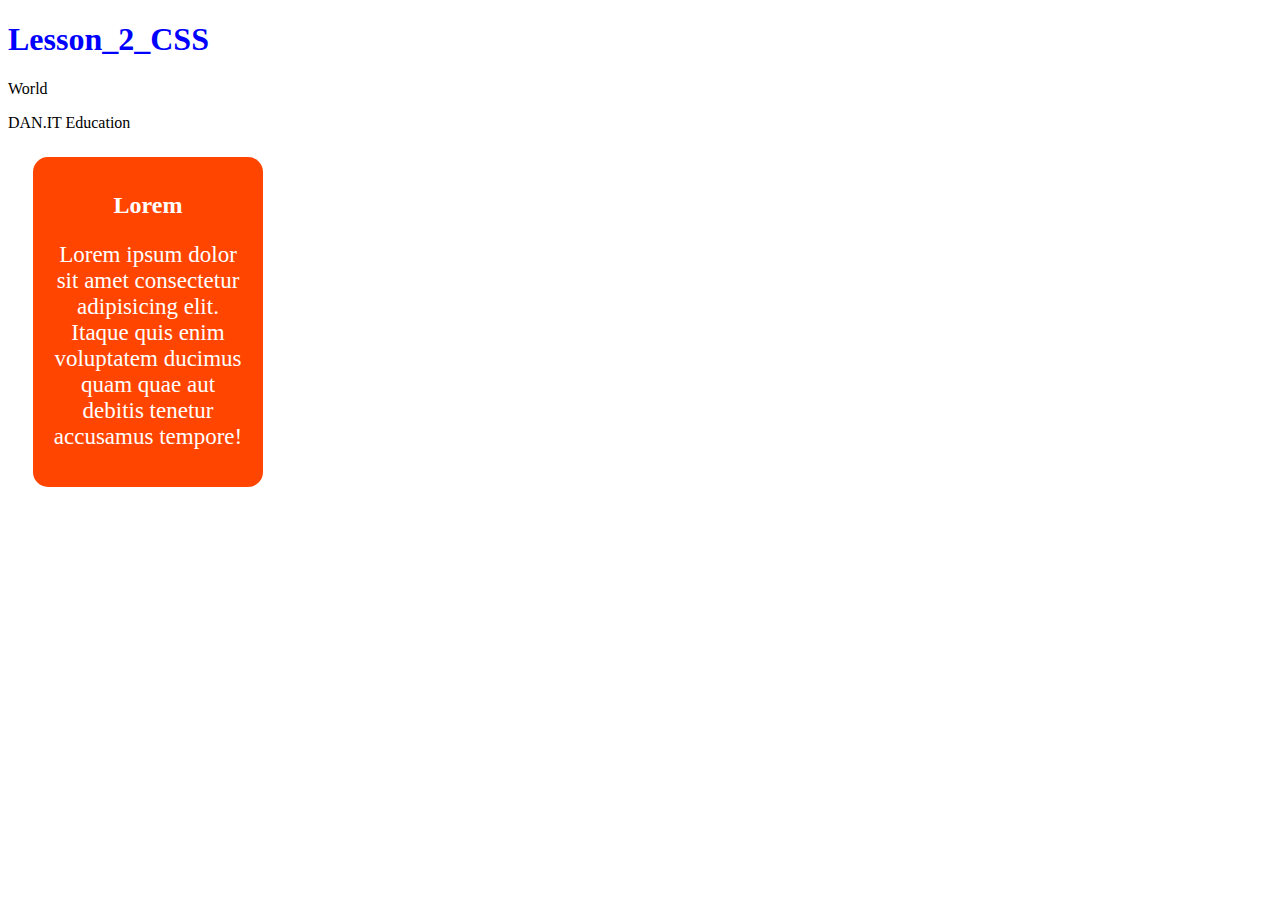
<file: Lessons/lesson_2_CSS/index.html>
<!DOCTYPE html>
<html lang="en">
    <head>
        <meta charset="UTF-8" />
        <meta http-equiv="X-UA-Compatible" content="IE=edge" />
        <meta name="viewport" content="width=device-width, initial-scale=1.0" />
        <link rel="stylesheet" href="/Lessons/lesson_2_CSS/styles/style.css" />
        <title>Lesson 2 : CSS</title>
    </head>
    <body>
        <h1>Lesson_2_CSS</h1>
        <p>World</p>
        <span>DAN.IT</span>
        <span>Education</span>
        <div class="card">
            <h2>Lorem</h2>
            <p>
                Lorem ipsum dolor sit amet consectetur adipisicing elit. Itaque
                quis enim voluptatem ducimus quam quae aut debitis tenetur
                accusamus tempore!
            </p>
        </div>
    </body>
</html>
</file>
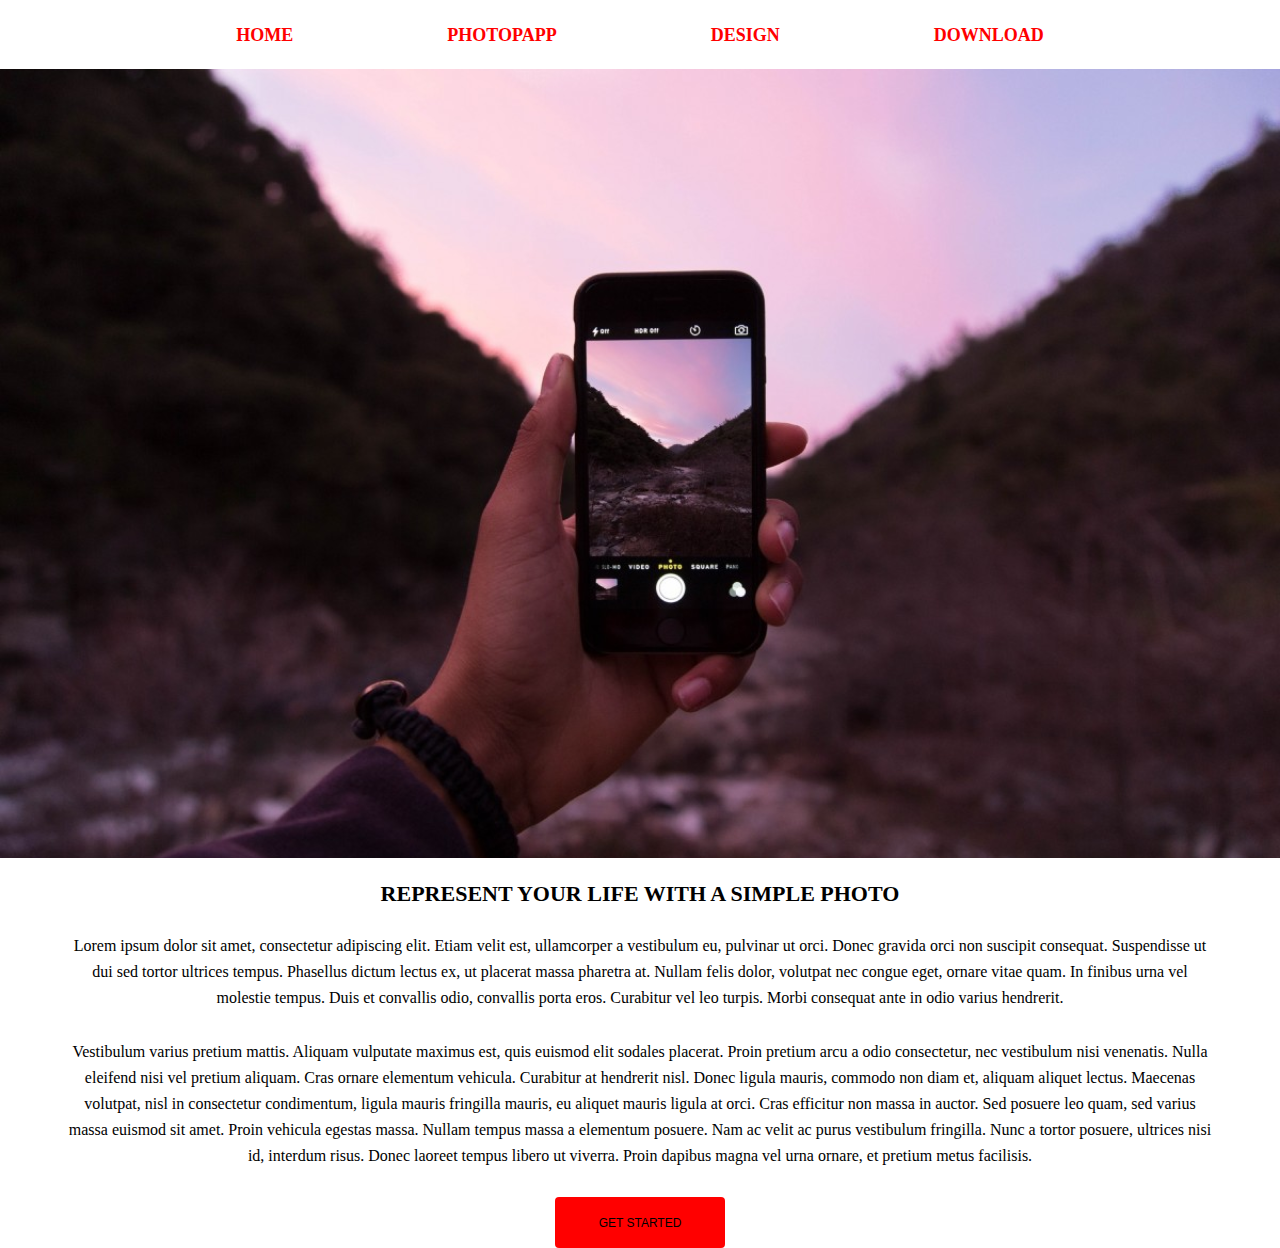
<file: Lessons/lesson_2_Simple_CSS/index.html>
<!DOCTYPE html>
<html lang="en">
    <head>
        <meta charset="UTF-8" />
        <meta http-equiv="X-UA-Compatible" content="IE=edge" />
        <meta name="viewport" content="width=device-width, initial-scale=1.0" />
        <link rel="stylesheet" href="./styles/reset.css" />
        <link rel="stylesheet" href="./styles/style.css" />
        <title>Lesson 2 Simple : CSS</title>
    </head>
    <body>
        <div class="menu">
            <a href="#"> home </a>
            <a href="#"> photopapp </a>
            <a href="#"> design </a>
            <a href="#"> download </a>
            <img src="./images/figma_1.png" />
        </div>
        <div class="text">
            <h1>Represent your life with a simple photo</h1>
            <p>
                Lorem ipsum dolor sit amet, consectetur adipiscing elit. Etiam
                velit est, ullamcorper a vestibulum eu, pulvinar ut orci. Donec
                gravida orci non suscipit consequat. Suspendisse ut dui sed
                tortor ultrices tempus. Phasellus dictum lectus ex, ut placerat
                massa pharetra at. Nullam felis dolor, volutpat nec congue eget,
                ornare vitae quam. In finibus urna vel molestie tempus. Duis et
                convallis odio, convallis porta eros. Curabitur vel leo turpis.
                Morbi consequat ante in odio varius hendrerit.
            </p>
            <p>
                Vestibulum varius pretium mattis. Aliquam vulputate maximus est,
                quis euismod elit sodales placerat. Proin pretium arcu a odio
                consectetur, nec vestibulum nisi venenatis. Nulla eleifend nisi
                vel pretium aliquam. Cras ornare elementum vehicula. Curabitur
                at hendrerit nisl. Donec ligula mauris, commodo non diam et,
                aliquam aliquet lectus. Maecenas volutpat, nisl in consectetur
                condimentum, ligula mauris fringilla mauris, eu aliquet mauris
                ligula at orci. Cras efficitur non massa in auctor. Sed posuere
                leo quam, sed varius massa euismod sit amet. Proin vehicula
                egestas massa. Nullam tempus massa a elementum posuere. Nam ac
                velit ac purus vestibulum fringilla. Nunc a tortor posuere,
                ultrices nisi id, interdum risus. Donec laoreet tempus libero ut
                viverra. Proin dapibus magna vel urna ornare, et pretium metus
                facilisis.
            </p>
        </div>
        <button class="button_get_started">
            <p>Get started</p>
        </button>
    </body>
</html>
</file>
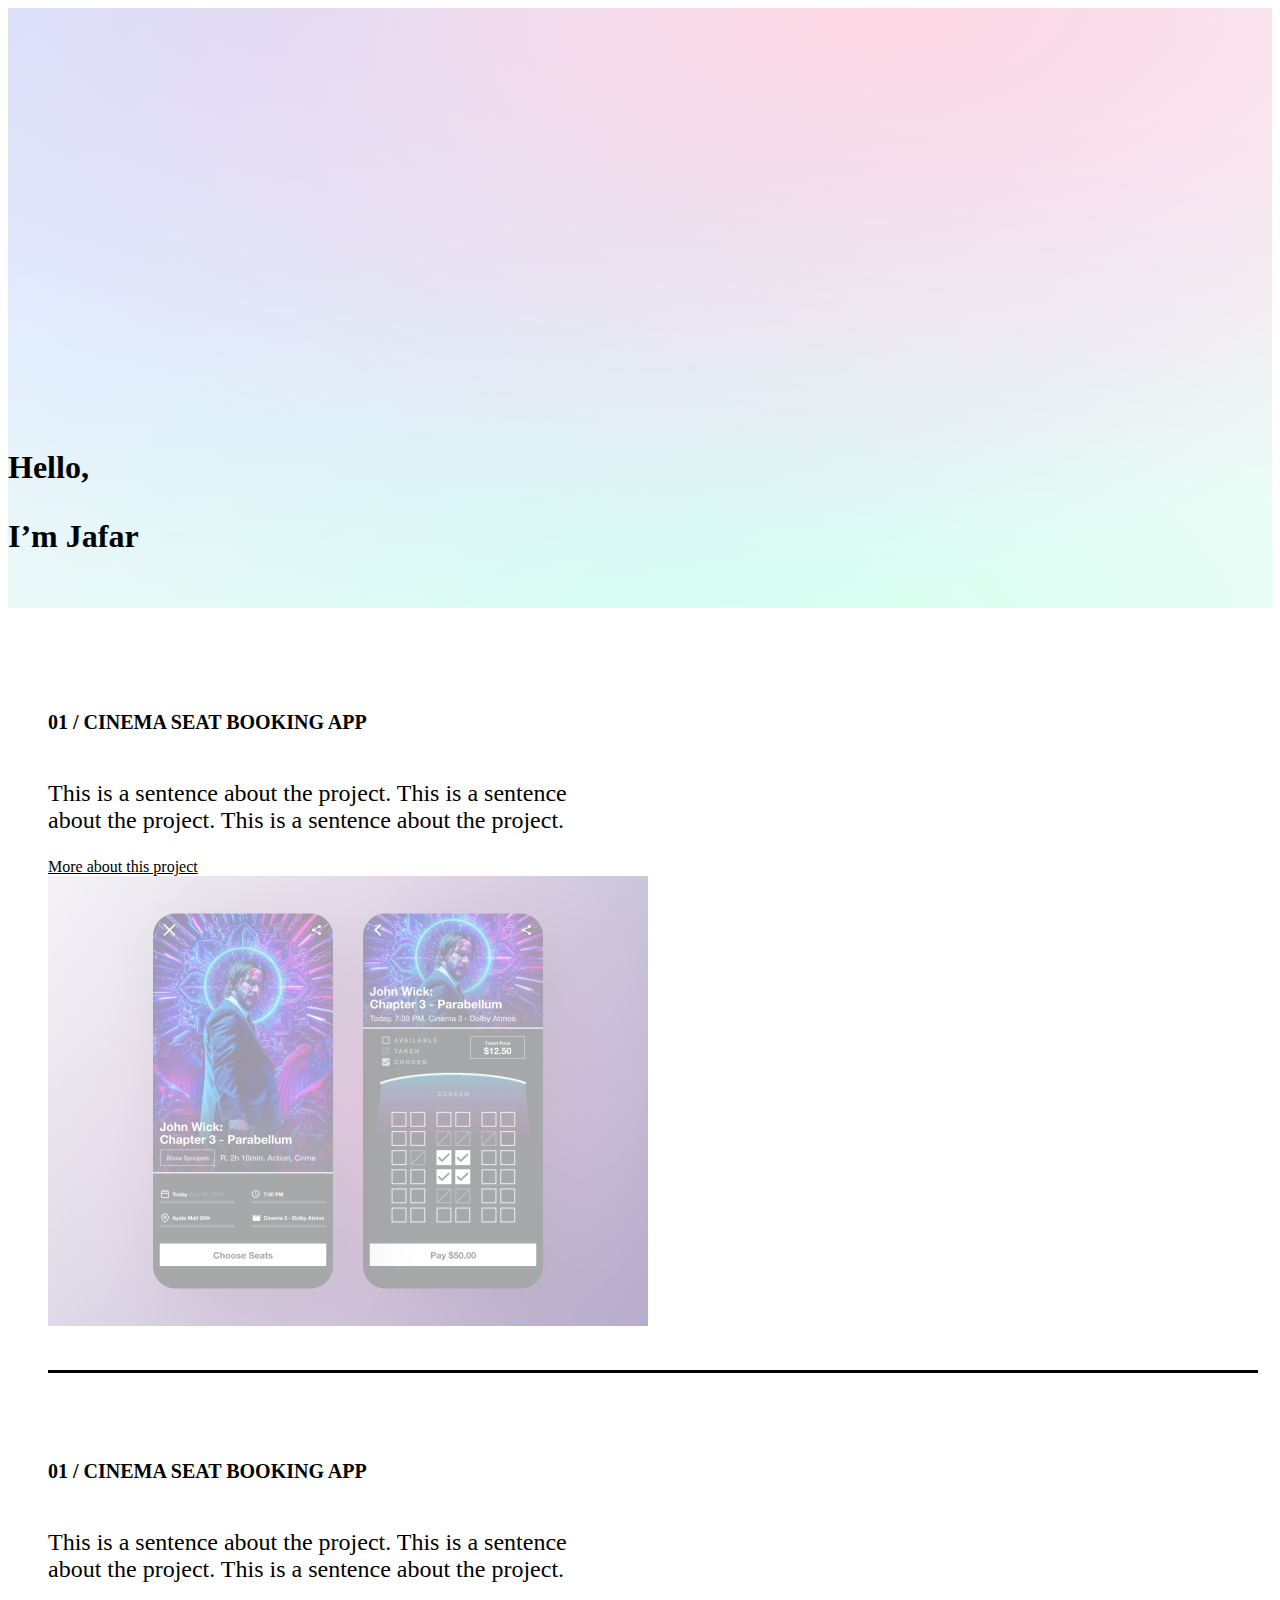
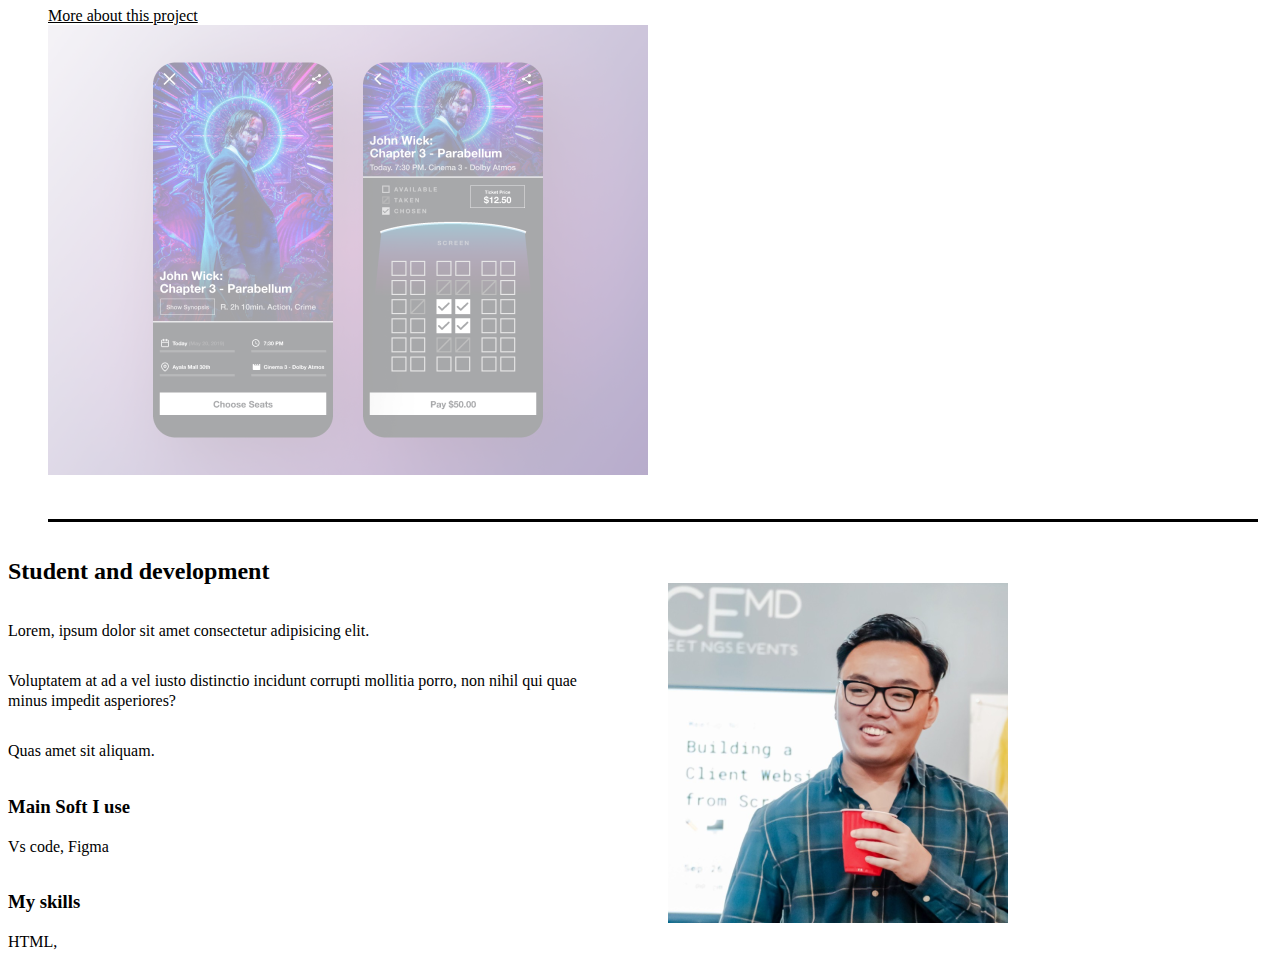
<file: Lessons/lesson_3_portfolio/index.html>
<!DOCTYPE html>
<html lang="en">
    <head>
        <link rel="stylesheet" href="./styles/style.css" />
        <meta charset="UTF-8" />
        <meta http-equiv="X-UA-Compatible" content="IE=edge" />
        <meta name="viewport" content="width=device-width, initial-scale=1.0" />
        <title>Portfolio</title>
    </head>
    <body>
        <div class="header">
            <h1>
                Hello,
                <p>I’m Jafar</p>
            </h1>
        </div>
        <ol class="project_list">
            <li class="project">
                <div class="project_text">
                    <h6>01 / CINEMA SEAT BOOKING APP</h6>
                    <p>
                        This is a sentence about the project. This is a sentence
                        about the project. This is a sentence about the project.
                    </p>
                    <a href="./images/figma 1.png">More about this project</a>
                </div>
                <img src="./images/figma 1.png" alt="" />
            </li>
            <li class="project">
                <div class="project_text">
                    <h6>01 / CINEMA SEAT BOOKING APP</h6>
                    <p>
                        This is a sentence about the project. This is a sentence
                        about the project. This is a sentence about the project.
                    </p>
                    <a href="./images/figma.png">More about this project</a>
                </div>
                <img src="./images/figma.png" alt="" />
            </li>
        </ol>
        <div class="about">
            <div class="about-text">
                <h2>Student and development</h2>
                <p>
                    <span>Lorem, ipsum dolor sit amet consectetur adipisicing
                        elit.</span>
                    <span>Voluptatem at ad a vel iusto distinctio incidunt
                        corrupti mollitia porro, non nihil qui quae minus
                        impedit asperiores?</span>
                    Quas amet sit aliquam.
                </p>
                <div class="main-soft">
                    <h3>Main Soft I use</h3>
                    <p>Vs code, Figma</p>
                </div>
                <div class="main-skills">
                    <h3>My skills</h3>
                    <p>HTML,</p>
                </div>
            </div>
            <img class="about-photo" src="./images/me.png" alt="" />
        </div>
    </body>
</html>
</file>
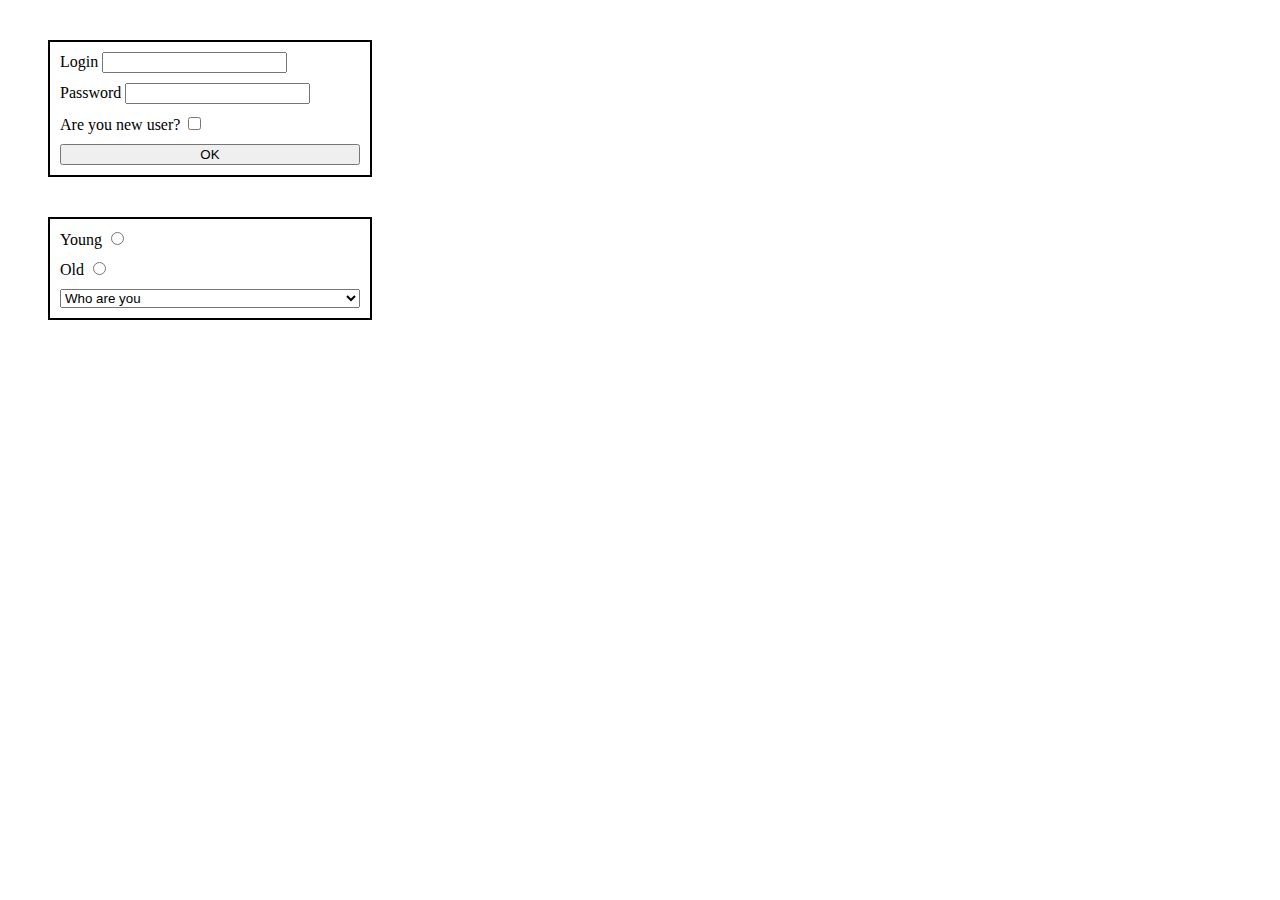
<file: Lessons/lesson_4_forms/index.html>
<!DOCTYPE html>
<html lang="en">
    <head>
        <meta charset="UTF-8" />
        <meta http-equiv="X-UA-Compatible" content="IE=edge" />
        <meta name="viewport" content="width=device-width, initial-scale=1.0" />
        <link rel="stylesheet" href="./styles/style.css" />
        <title>Document</title>
    </head>
    <body>
        <form class="form" action="" method="get">
            <label>
                Login
                <input type="text" />
            </label>
            <label>
                Password
                <input type="password" />
            </label>
            <label>
                Are you new user?
                <input type="checkbox" />
            </label>
            <button type="reset">OK</button>
        </form>
        <form class="form" action="" method="get">
            <label>
                Young
                <input name="age" type="radio" />
            </label>
            <label>
                Old
                <input name="age" type="radio" />
            </label>
            <select name="" id="">
                <option disabled selected>Who are you</option>
                <option value="1">Man</option>
                <option value="2">Woman</option>
            </select>
        </form>
    </body>
</html>
</file>
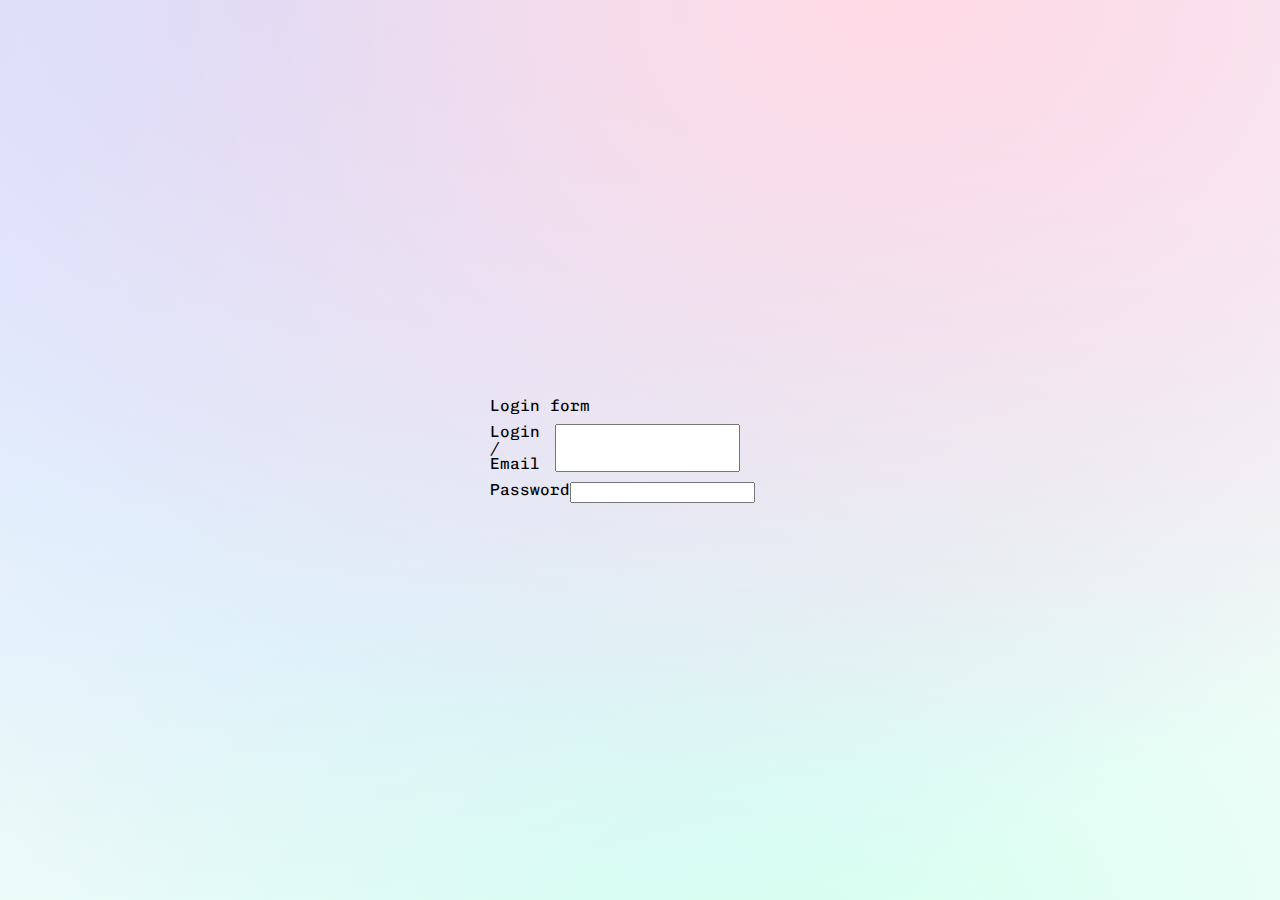
<file: Lessons/lesson_4_login_forms/index.html>
<!DOCTYPE html>
<html lang="en">
    <head>
        <link rel="stylesheet" href="./styles/reset.css" />
        <link href="https://fonts.googleapis.com/css2?family=Chivo+Mono:wght@400;700&display=swap" rel="stylesheet">
        <link rel="stylesheet" href="./styles/style.css" />
        <meta charset="UTF-8" />
        <meta http-equiv="X-UA-Compatible" content="IE=edge" />
        <meta name="viewport" content="width=device-width, initial-scale=1.0" />
        <title>Lesson 5</title>
    </head>
    <body>
        <div class="container">
            <form class="form" action="">
                <h1>Login form</h1>
                <label>
                    Login / Email
                    <input type="text">
                </label>
                <label>
                    Password
                    <input type="password">
                </label>
            </form>
        </div>
    </body>
</html>
</file>
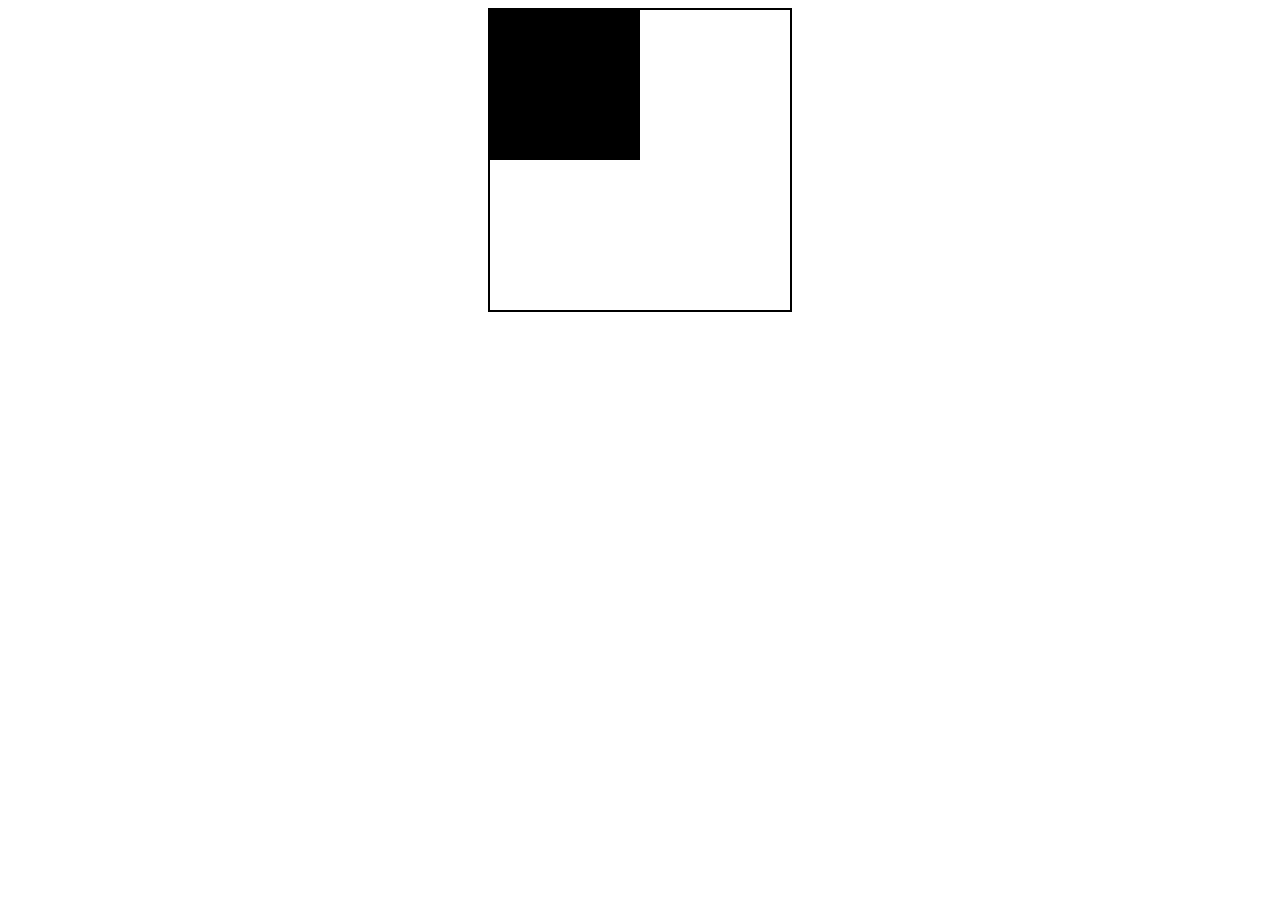
<file: Lessons/lesson_5_animation/index.html>
<!DOCTYPE html>
<html lang="en">
    <head>
        <meta charset="UTF-8" />
        <meta http-equiv="X-UA-Compatible" content="IE=edge" />
        <meta name="viewport" content="width=device-width, initial-scale=1.0" />
        <link rel="stylesheet" href="./styles/style.css">
        <title>Lesson 5</title>
    </head>
    <body>
        <div class="load">
            <div class="cube"></div>
        </div>
    </body>
</html>
</file>
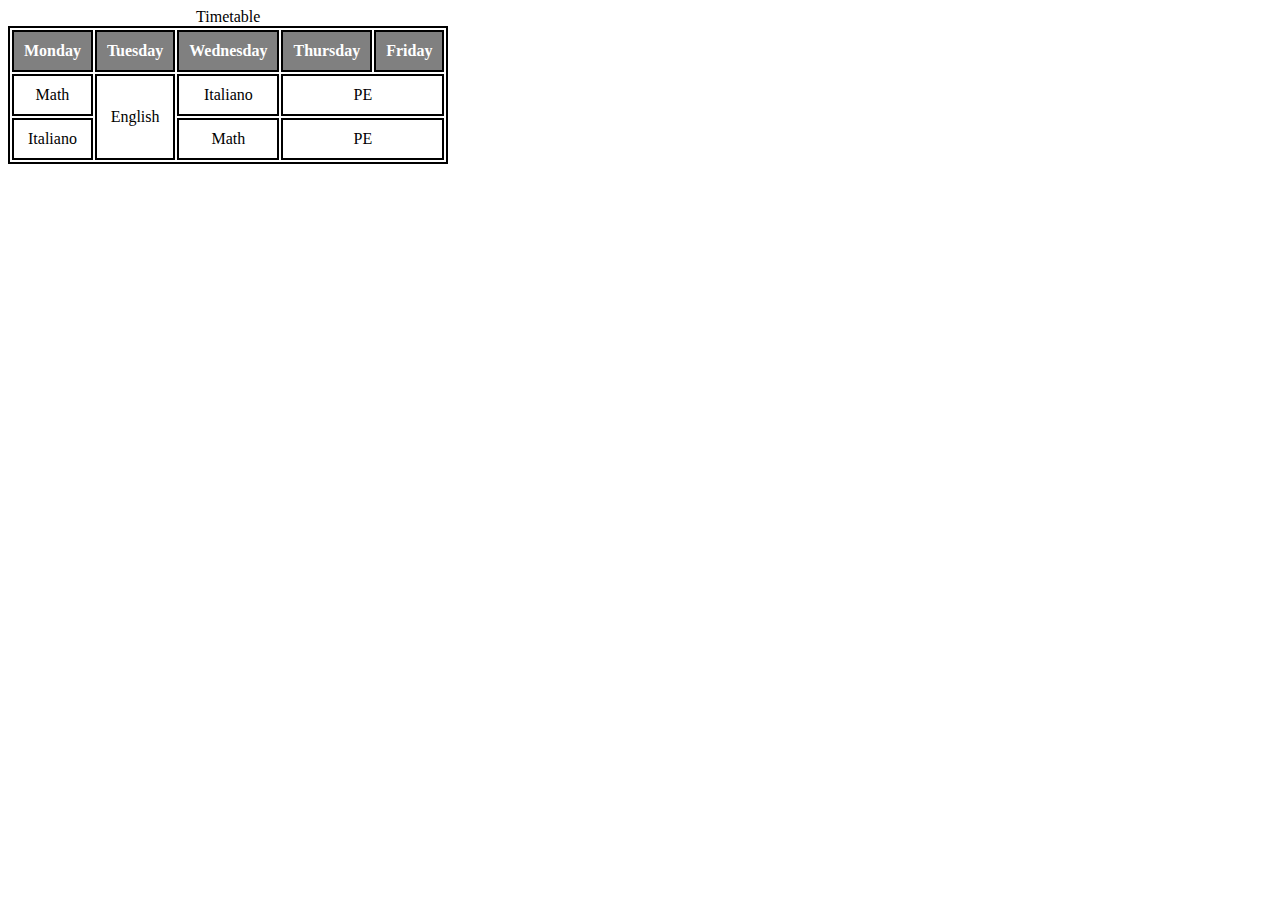
<file: Lessons/lesson_6_table/index.html>
<!DOCTYPE html>
<html lang="en">
    <head>
        <meta charset="UTF-8" />
        <meta http-equiv="X-UA-Compatible" content="IE=edge" />
        <meta name="viewport" content="width=device-width, initial-scale=1.0" />
        <link rel="stylesheet" href="./styles/style.css" />
        <title>Lesson</title>
    </head>
    <body>
        <table>
            <caption>Timetable</caption>
            <thead>
                <tr>
                    <th>Monday</th>
                    <th>Tuesday</th>
                    <th>Wednesday</th>
                    <th>Thursday</th>
                    <th>Friday</th>
                </tr>
            </thead>
            <tbody>
                <tr>
                    <td>Math</td>
                    <td rowspan="2">English</td>
                    <td>Italiano</td>
                    <td colspan="2">PE</td>
                </tr>
                <tr>
                    <td>Italiano</td>
                    <td>Math</td>
                    <td colspan="2">PE</td>
                </tr>
            </tbody>
        </table>
    </body>
</html>
</file>
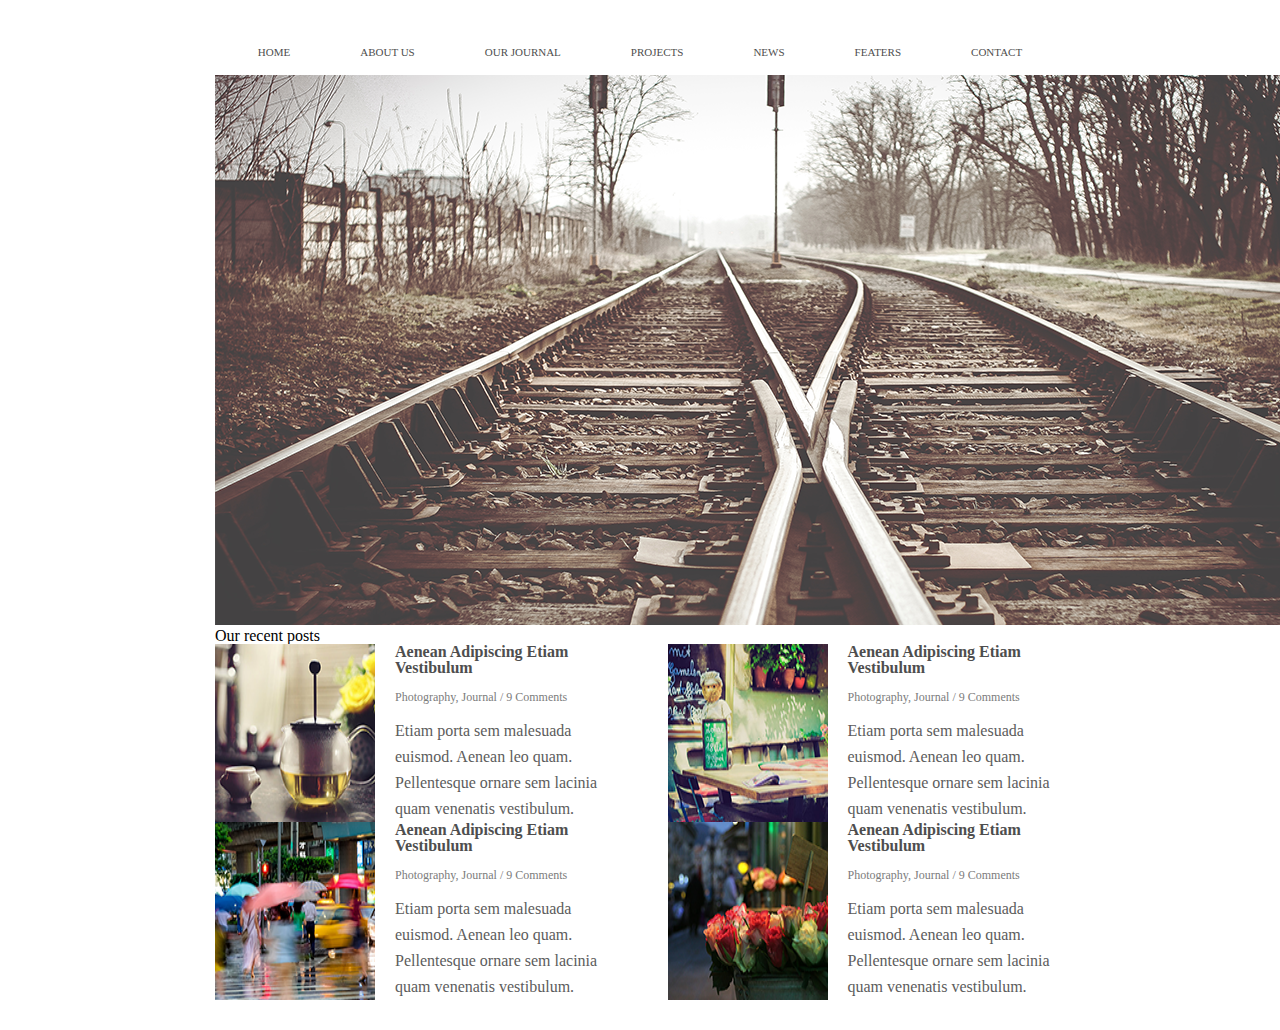
<file: Lessons/lesson_7_project/index.html>
<!DOCTYPE html>
<html lang="en">
   <head>
      <meta charset="UTF-8" />
      <meta http-equiv="X-UA-Compatible" content="IE=edge" />
      <meta name="viewport" content="width=device-width, initial-scale=1.0" />
      <link rel="stylesheet" href="./styles/reset.css" />
      <link rel="stylesheet" href="./styles/style.css" />
      <title>Project</title>
   </head>

   <body>
      <div class="container">
         <div class="header">
            <nav class="header_menu">
               <a href="#">Home</a>
               <a href="#">About us</a>
               <a href="#">Our journal</a>
               <a href="#">Projects</a>
               <a href="#">News</a>
               <a href="#">Featers</a>
               <a href="#">Contact</a>
            </nav>
            <img class="header_img" src="./images/header.png" alt="baner" />
         </div>
         <div class="posts">
            <h2>Our recent posts</h2>
            <div class="posts_list">
               <div class="post_card">
                  <img src="./images/posts/post_1.png" alt="" />
                  <div class="post_card_text">
                     <h3>Aenean Adipiscing Etiam Vestibulum</h3>
                     <span>Photography, Journal / 9 Comments</span>
                     <p>
                        Etiam porta sem malesuada euismod. Aenean leo quam.
                        Pellentesque ornare sem lacinia quam venenatis
                        vestibulum.
                     </p>
                  </div>
               </div>
               <div class="post_card">
                  <img src="./images/posts/post_2.png" alt="" />
                  <div class="post_card_text">
                     <h3>Aenean Adipiscing Etiam Vestibulum</h3>
                     <span>Photography, Journal / 9 Comments</span>
                     <p>
                        Etiam porta sem malesuada euismod. Aenean leo quam.
                        Pellentesque ornare sem lacinia quam venenatis
                        vestibulum.
                     </p>
                  </div>
               </div>
            </div>
         </div>
         <div class="posts">
            <h2></h2>
            <div class="posts_list">
               <div class="post_card">
                  <img src="./images/posts/post_3.png" alt="" />
                  <div class="post_card_text">
                     <h3>Aenean Adipiscing Etiam Vestibulum</h3>
                     <span>Photography, Journal / 9 Comments</span>
                     <p>
                        Etiam porta sem malesuada euismod. Aenean leo quam.
                        Pellentesque ornare sem lacinia quam venenatis
                        vestibulum.
                     </p>
                  </div>
               </div>
               <div class="post_card">
                  <img src="./images/posts/post_4.png" alt="" />
                  <div class="post_card_text">
                     <h3>Aenean Adipiscing Etiam Vestibulum</h3>
                     <span>Photography, Journal / 9 Comments</span>
                     <p>
                        Etiam porta sem malesuada euismod. Aenean leo quam.
                        Pellentesque ornare sem lacinia quam venenatis
                        vestibulum.
                     </p>
                  </div>
               </div>
            </div>
         </div>
      </div>
   </body>
</html>
</file>
<file: Lessons/lesson_2_CSS/styles/style.css>
h1 {
    color: blue;
}

.card {
    width: 200px;
    height: 300px;
    background-color: orangered;
    border-radius: 15px;
    margin: 25px;
    padding:15px;
    text-align: center;
}

.card h2 {
    font-weight: 700;
    color: white;
}

.card p {
    color: white;
    font-size: 23px;
}
</file>
<file: Lessons/lesson_2_Simple_CSS/styles/style.css>
.menu a {
    color: red;
    text-decoration: none;
    text-transform: uppercase;
    padding: 25.5px 75px;
    display: inline-block;
    font-weight: 700;
    font-size: 18px;
    line-height: 18px;
}

.menu {
    text-align: center;
}

.text {
    text-align: center;
}

.text h1 {
    text-transform: uppercase;
    font-weight: 700;
    font-size: 22px;
    margin: 22px 0px;
}

.text p {
    font-size: 16px;
    line-height: 26px;
    letter-spacing: 2.4 px;
    margin: 28px 67.5px;
}

.button_get_started {
    background-color: red;
    max-width: 191px;
    height: 51px;
    font-size: 12px;
    line-height: 12px;
    text-transform: uppercase;
    padding: 18px 43.5px;
    border-radius: 4px;
    margin: auto;
    display: block;
    border: red;
}
</file>
<file: Lessons/lesson_3_portfolio/styles/style.css>
.header {
    height: 600px;
    background: linear-gradient(
            0deg,
            rgba(255, 255, 255, 0.5),
            rgba(255, 255, 255, 0.5)
        ),
        radial-gradient(
                86.34% 86.34% at 69.24% 0%,
                #f3a8ff 0%,
                #ffb3ca 0.01%,
                rgba(185, 255, 200, 0) 100%
            )
            /* warning: gradient uses a rotation that is not supported by CSS and may not behave as expected */,
        radial-gradient(
                110.5% 110.5% at 21.63% 0%,
                #9ab8ff 0%,
                rgba(169, 255, 240, 0) 100%
            )
            /* warning: gradient uses a rotation that is not supported by CSS and may not behave as expected */,
        radial-gradient(
                86.46% 96.77% at 56.53% 107.7%,
                #a8ffe0 0%,
                rgba(255, 255, 255, 0) 100%
            )
            /* warning: gradient uses a rotation that is not supported by CSS and may not behave as expected */,
        rgba(196, 196, 196, 0.1);
    display: flex;
    align-items: flex-end;
}

.project_list {
    list-style-type: none;
}

.project {
    border-bottom: 3px solid black;
    padding: 40px 0;
    max-width: 1210px;
}
.project h6 {
    max-width: 520px;
    font-size: 20px;
}

.project p {
    margin-top: auto;
    font-size: 24px;
    max-width: 520px;
}

.project_text {
    display: flex;
    flex-direction:column ;
    width: 600px;
}

.project img {
    opacity: 0.4;
}

.project a {
    color: black;
}

.project:hover img {
    opacity: 1;
}

.project img:hover {
    box-shadow: 0 0 60px 15px rgb(0, 0, 0, 0, 5);
}

.about {
    display: flex;
    gap: 60px;
}
.about-text {
    max-width: 600px;
    display: flex;
    flex-direction: column;
    justify-content:space-around;
}

.about-photo {
    align-self: center;
}

.about-text p {
    line-height: 20px;
    display: flex;
    flex-direction: column;
    gap: 30px;
}
</file>
<file: Lessons/lesson_4_forms/styles/style.css>
.form {
    width: 300px;
    margin: 40px;
    padding: 10px;
    border: 2px solid black;
    display: flex;
    flex-direction: column;
    gap: 10px;
}
</file>
<file: Lessons/lesson_4_login_forms/styles/style.css>
body {
    font-family: 'Chivo Mono', monospace;
}

.container {
    background: linear-gradient(
            0deg,
            rgba(255, 255, 255, 0.5),
            rgba(255, 255, 255, 0.5)
        ),
        radial-gradient(
                86.34% 86.34% at 69.24% 0%,
                #f3a8ff 0%,
                #ffb3ca 0.01%,
                rgba(185, 255, 200, 0) 100%
            )
            /* warning: gradient uses a rotation that is not supported by CSS and may not behave as expected */,
        radial-gradient(
                110.5% 110.5% at 21.63% 0%,
                #9ab8ff 0%,
                rgba(169, 255, 240, 0) 100%
            )
            /* warning: gradient uses a rotation that is not supported by CSS and may not behave as expected */,
        radial-gradient(
                86.46% 96.77% at 56.53% 107.7%,
                #a8ffe0 0%,
                rgba(255, 255, 255, 0) 100%
            )
            /* warning: gradient uses a rotation that is not supported by CSS and may not behave as expected */,
        rgba(196, 196, 196, 0.1);
        display: flex;
        align-items: center;
        justify-content: center;
        height: 100vh;
}

.form {
    display: flex;
    flex-direction: column;
    gap: 10px;
    width : 300px;
}

.form label {
    display: flex;
    width: 250px;
    justify-content: space-between;
}
</file>
<file: Lessons/lesson_5_animation/styles/style.css>
.load {
    position: relative;
    margin: auto;
    border: 2px solid black;
    width: 300px;
    height: 300px;
}

.cube {
    position: absolute;
    width: 150px;
    height: 150px;
    background-color: black;
    animation-name: load;
    animation-duration: 5s;
    animation-iteration-count: infinite;
}

@keyframes load {
    0% {
        background-color: blueviolet;
        left: 0;
        op: 0;
    }
    25% {
        background-color: blue;
        left: 150px;
        top: 0;
    }
    50% {
        background-color: aqua;
        left: 150px;
        top: 150px;
    }
    75%{
        background-color: blue;
        left: 0px;
        top: 150px;
    }
    100% {
        background-color: blueviolet;
        left: 0;
        top: 0;
    }
}
</file>
<file: Lessons/lesson_6_table/styles/style.css>
table {
    border: 2px solid black;
}

th, td {
    padding: 10px 10px;
    border: 2px solid black;
    text-align: center;
}

thead {
    background-color: gray;
    color: white;
}
</file>
<file: Lessons/lesson_7_project/styles/style.css>
.container {
    padding: 30px 215px;
}

.header_menu {
    display: flex;
    justify-content: center;
    gap: 70px;
    padding: 17px 0;
}

.header_menu a {
    color:#4E4E4E;
    text-decoration: none;
    text-transform: uppercase;
    font-size: 11px;
}

.header_image {
    width: 100%;
    padding-top: 35px;
}

.post_card {
    display: flex;
    gap: 20px;
}

.post_card_text {
    text-align: left;
    display: flex;
    flex-direction: column;
    gap: 15px;
    max-width: 400px;
}

.post_card_text h3 {
    font-weight: 700;
    color: #4E4E4E;
}

.post_card_text span {
    font-size: 12px;
    color: #7C7C7C;
}

.post_card_text p {
    color: #5C5C5C;
    line-height: 26px;
} 

.posts_list {
    display: flex;
    justify-content: space-between;
    gap: 55px;
}
</file>
